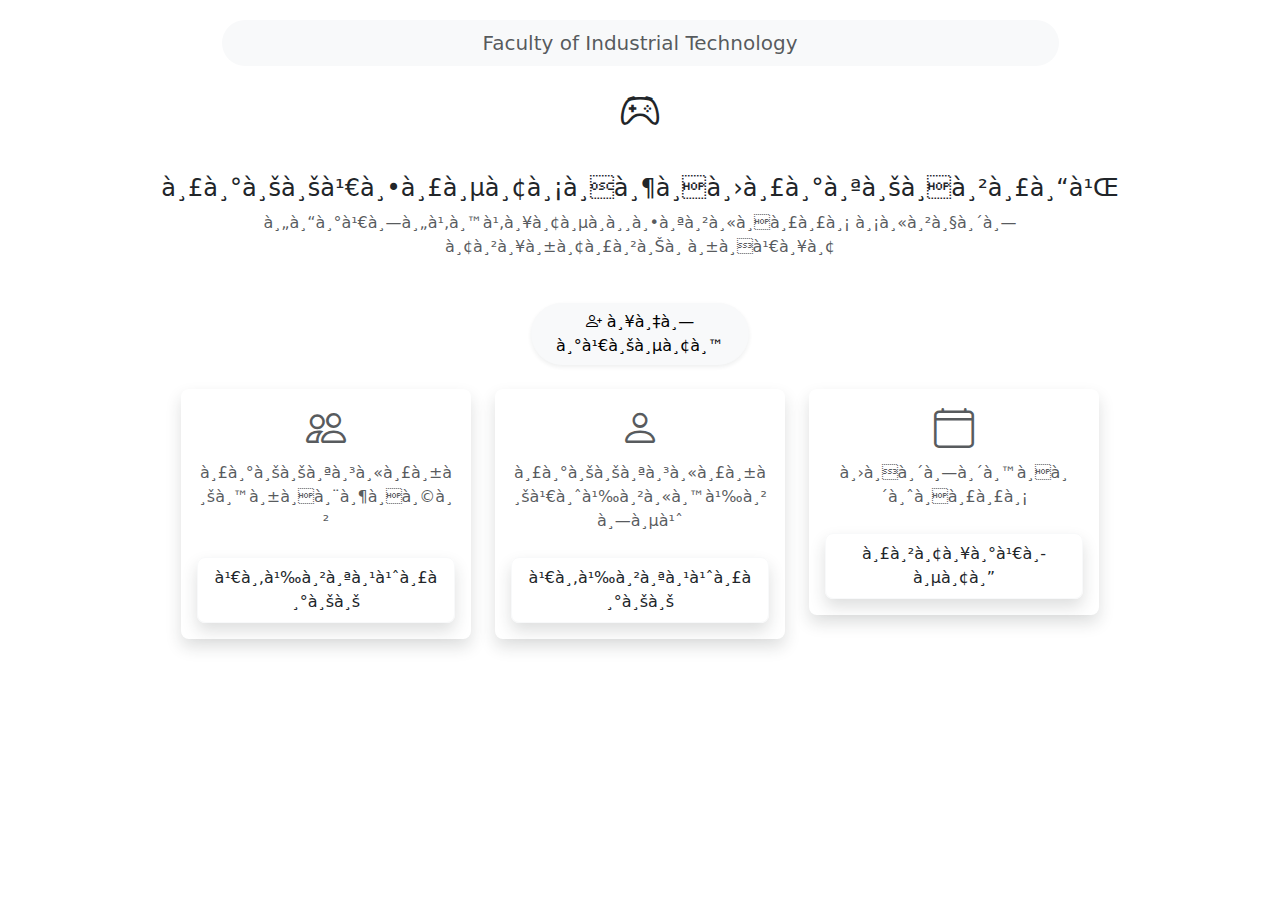
<file: index.html>
<!DOCTYPE html>
<html lang="en">

<head>
  <title>ระบบฝึกประสบการณ์วิชาชีพและสหกิจ</title>
  <!-- <meta charset="utf-8"> -->
  <meta name="viewport" content="width=device-width, initial-scale=1">
  <link href="https://cdn.jsdelivr.net/npm/bootstrap@5.2.3/dist/css/bootstrap.min.css" rel="stylesheet">
  <link rel="stylesheet" href="css/bootstrap.min.css">
  <link rel="stylesheet" href="css/custom.css">
  <link rel="stylesheet" href="https://cdn.jsdelivr.net/npm/bootstrap-icons@1.5.0/font/bootstrap-icons.css">
  <script src="https://cdn.jsdelivr.net/npm/bootstrap@5.2.3/dist/js/bootstrap.bundle.min.js"></script>
</head>

<body>
  

<div class="container py-1">
  <header>
    <nav class="navbar navbar-light bg-light justify-content-center mt-3 align-items-center mx-auto rounded-pill col-9">
    <div class="container justify-content-center text-center">
      <span class="fs-0 text-muted lead"> Faculty of Industrial Technology</span>
    </div>
  </nav>
  
  <div class="container d-flex justify-content-center mt-3 d-flex align-items-center mx-auto mb-2">
    <!-- <img src="../image/A2.png" width="90" height="90" alt=""></img> -->
    <p class="bi-controller fs-1"></p>
  </div>  
    <div class="pricing-header p-2 pb-md-4 mx-auto text-center">
      <h4 class="display-7 fw-normal">ระบบเตรียมฝึกประสบการณ์</h4>
      <p class="fs-7 text-muted">คณะเทคโนโลยีอุตสาหกรรม มหาวิทยาลัยราชภัฏเลย</p>
    </div>
  </header>
</div>

  <div class="row row-cols-1 row-cols-md-5 px-5 text-center justify-content-center border-1">
    <div class="col mb-2">
        <a type="button" class="btn btn-light rounded-pill w-100 shadow-sm" href="SignUp.html"><i class="bi-person-plus"></i> ลงทะเบียน</a>
    </div>
  </div>

  <main>
    <div class="row row-cols-1 row-cols-md-4 px-4 mb-2 mt-3 text-center justify-content-center">
      <div class="col">
        <div class="card mb-4 rounded-3 shadow border-0" >
          <!-- <div class="card-header opacity-50">
          </div> -->
          <div class="card-body">
              <h1 type="button" class="bi-people fs-1 text-muted border-2 border-white " data-bs-toggle="modal" data-bs-target="#staticBackdrop"></h1> 
            <ul class="list-unstyled mb-4">
              <li class="text-muted">ระบบสำหรับนักศึกษา</li>
            </ul>
            <button type="button" class="w-100 btn btn-lg btn-outline-dark border-light btn shadow fs-6" data-bs-toggle="modal" data-bs-target="#staticBackdrop">เข้าสู่ระบบ</button>
            <div class="modal fade mt-5" id="staticBackdrop" data-bs-backdrop="static" data-bs-keyboard="false" tabindex="-1" aria-labelledby="staticBackdropLabel" aria-hidden="true">
              <div class="modal-dialog">
                <div class="modal-content">
                  <div class="modal-header">
                    <p class="modal-title fs-7" id="staticBackdropLabel">ระบบเตรียมฝึกประสบการณ์ สำหรับนักศึกษา</p>
                    <button type="button" class="btn-close" data-bs-dismiss="modal" aria-label="Close"></button>
                  </div>
                  <div class="modal-body ms-5 me-5">
                    <main class="form-signin w-100 m-auto">
                      <form class="text-center">
                        <!-- <img class="mb-4" src="image/A2.png" alt="" width="70" height="70"> -->
                        <i class="bi-box-seam fs-1"></i>
                        <p class="h3 mb-3 fw-normal fs-5">Please sign in</p>
                    
                        <div class="form-floating">
                          <input type="email" class="form-control" id="floatingInput" placeholder="name@example.com">
                          <label for="floatingInput">Email address</label>
                        </div>
                        <div class="form-floating">
                          <input type="password" class="form-control" id="floatingPassword" placeholder="Password">
                          <label for="floatingPassword">Password</label>
                        </div>

                        <div class="checkbox mb-3">
                          <label>
                            <input type="checkbox" value="remember-me"> Remember me
                          </label>
                        </div>
                      <a type="submit" class="w-100 btn btn-lg btn-danger fs-6" href="StudentUI.html">
                         Sign in
                      </a>
                      <p class="mt-5 mb-3 text-muted"></p>
                      </form>
                    </main>
                  </div>
                </div>
              </div>
            </div>
          </div>
        </div>
      </div>
      <div class="col">
        <div class="card mb-4 rounded-3 shadow border-0" >
          <div class="card-body">
            <h1 class="bi-person text-muted"></h1>
            <ul class="list-unstyled mb-4 text-muted">
              <li>ระบบสำหรับเจ้าหน้าที่</li>
            </ul>
            <button type="button" class="w-100 btn btn-lg btn-outline-dark border-light shadow fs-6" data-bs-toggle="modal" data-bs-target="#staticBackdrop2">เข้าสู่ระบบ</button>
            <div class="modal fade mt-5" id="staticBackdrop2" data-bs-backdrop="static" data-bs-keyboard="false" tabindex="-1" aria-labelledby="staticBackdropLabel" aria-hidden="true">
              <div class="modal-dialog">
                <div class="modal-content">
                  <div class="modal-header">
                    <p class="modal-title fs-7" id="staticBackdropLabel">ระบบเตรียมฝึกประสบการณ์ สำหรับเจ้าหน้าที่</p>
                    <button type="button" class="btn-close" data-bs-dismiss="modal" aria-label="Close"></button>
                  </div>
                  <div class="modal-body ms-5 me-5">
                    <main class="form-signin w-100 m-auto">
                      <form class="text-center">
                        <!-- <img class="mb-4" src="image/A2.png" alt="" width="70" height="70">-->
                        <i class="bi-box-seam fs-1"></i>
                        <p class="h3 mb-3 fw-normal fs-5">Please sign in</p>
                    
                        <div class="form-floating">
                          <input type="email" class="form-control" id="floatingInput" placeholder="name@example.com">
                          <label for="floatingInput">Email address</label>
                        </div>
                        <div class="form-floating">
                          <input type="password" class="form-control" id="floatingPassword" placeholder="Password">
                          <label for="floatingPassword">Password</label>
                        </div>
                    
                        <div class="checkbox mb-3">
                          <label>
                            <input type="checkbox" value="remember-me"> Remember me
                          </label>
                        </div>
                        <a type="submit" class="w-100 btn btn-lg btn-success fs-6" href="Admin.html">
                          Sign in
                       </a>
                        <p class="mt-5 mb-3 text-muted"></p>
                      </form>
                    </main>
                  </div>
                </div>
              </div>
            </div>
          </div>
        </div>
      </div>
      <div class="col ">
        <div class="card mb-4 rounded-3 shadow border-0">
          <!-- <div class="card-header">
          </div> -->
          <div class="card-body">
            <h1 class="bi-calendar4 text-muted"></h1>
            <ul class="list-unstyled mb-4 text-muted">
              <li>ปฏิทินกิจกรรม</li>
            </ul>
            <button type="button" class="w-100 btn btn-lg btn-outline-dark border-light shadow fs-6" data-bs-toggle="modal" data-bs-target="#staticBackdrop3">รายละเอียด</button>
            <div class="modal fade mt-5" id="staticBackdrop3" data-bs-backdrop="static" data-bs-keyboard="false" tabindex="-1" aria-labelledby="staticBackdropLabel" aria-hidden="true">
              <div class="modal-dialog">
                <div class="modal-content">
                  <div class="modal-header">
                    <h5 class="modal-title" id="staticBackdropLabel">ระบบเตรียมฝึกประสบการณ์ สำหรับเจ้าหน้าที่</h5>
                    <button type="button" class="btn-close" data-bs-dismiss="modal" aria-label="Close"></button>
                  </div>
                  <div class="modal-body">
                    <div id="calendar"></div>
                  </div>
                </div>
              </div>
            </div>
          </div>
        </div>
      </div>
    </div>
  </main>
</div>

  <script src="https://cdn.jsdelivr.net/npm/bootstrap@5.0.2/dist/js/bootstrap.bundle.min.js"></script>
  <script src="css/bootstrap.min.css"></script>
</body>

</html>
</file>
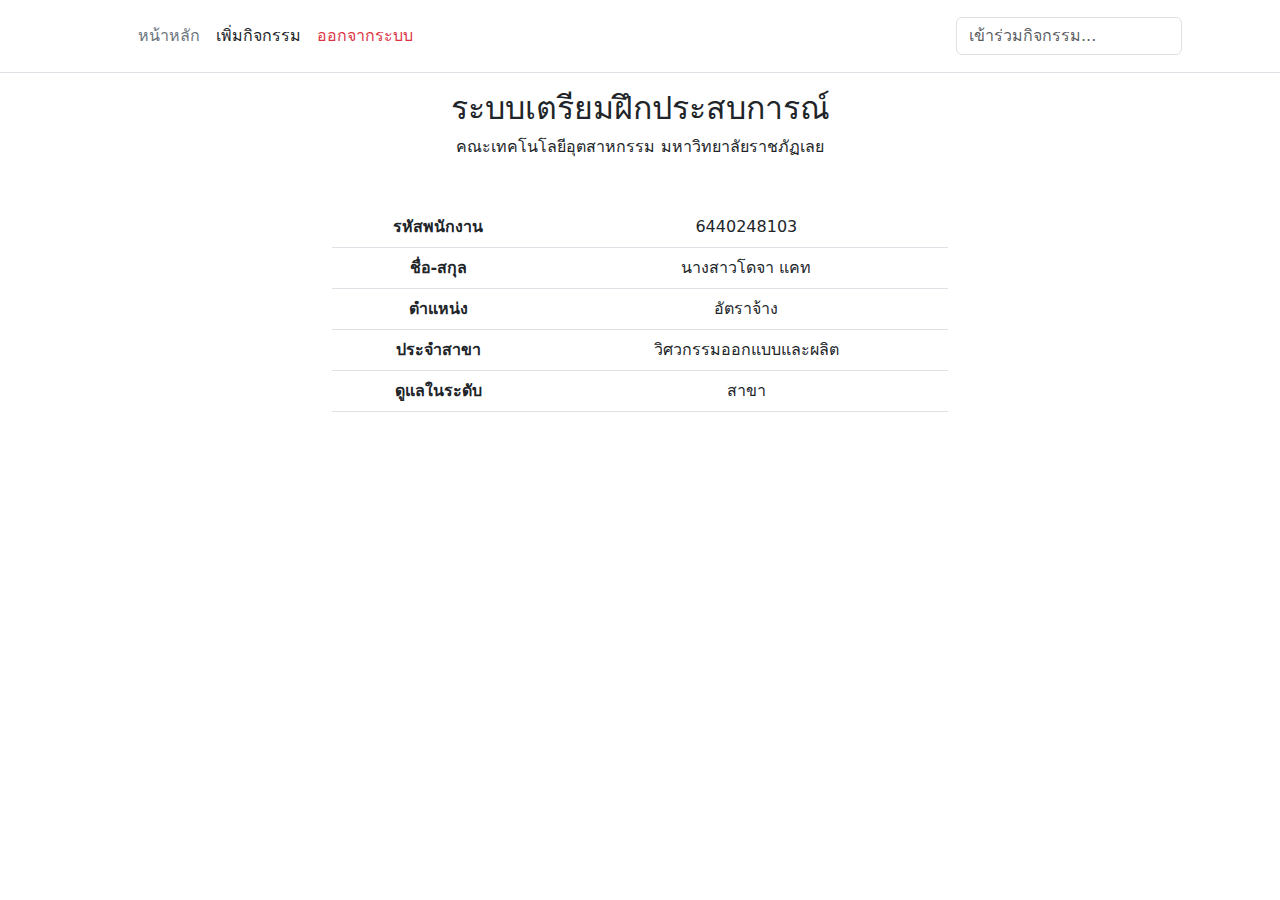
<file: Admin.html>
<!DOCTYPE html>
<html lang="en">
<head>
    <meta charset="UTF-8">
    <meta http-equiv="X-UA-Compatible" content="IE=edge">
    <meta name="viewport" content="width=device-width, initial-scale=1.0">
    <title>Document</title>
    <link rel="stylesheet" href="css/bootstrap.min.css">
</head>
<body>
  <header class="p-3 mb-3 border-bottom">
    <div class="container">
      <div class="d-flex flex-wrap align-items-center justify-content-center justify-content-lg-start">
        <a href="/" class="d-flex align-items-center mb-2 mb-lg-0 text-dark text-decoration-none">
          <svg class="bi me-2" width="40" height="32" role="img" aria-label="Bootstrap"><use xlink:href="#bootstrap"></use></svg>
        </a>

        <ul class="nav col-12 col-lg-auto me-lg-auto mb-2 justify-content-center mb-md-0">
          <!-- <li><img src="image/A2.png" width="40" height="40" alt=""></li> -->
          <li><a href="#" class="nav-link px-2 link-secondary">หน้าหลัก</a></li>
          <li><a href="EventAdmin.html" class="nav-link px-2 link-dark">เพิ่มกิจกรรม</a></li>
          <li><a href="index.html" class="nav-link px-2 link-danger">ออกจากระบบ</a></li>
        </ul>

        <form class="col-12 col-lg-auto mb-3 mb-lg-0 me-lg-3" role="search">
          <input type="search" class="form-control" placeholder="เข้าร่วมกิจกรรม..." aria-label="Search">
        </form>
        
      </div>
    </div>
  </header>
    <div class="container mt-3 column col-md-6 col-lg-6 text-center">
        <h2>ระบบเตรียมฝึกประสบการณ์</h2>
        <p>คณะเทคโนโลยีอุตสาหกรรม มหาวิทยาลัยราชภัฏเลย</p>            
        <table class="table table-hover gy-5 mt-5">
          <tbody>
            <tr >
              <th>รหัสพนักงาน</th>
              <td>6440248103</td>
            </tr>
            <tr>
              <th>ชื่อ-สกุล</th>
              <td>นางสาวโดจา แคท</td>
            </tr>
            <tr>
              <th>ตำแหน่ง</th>
              <td>อัตราจ้าง</td>
            </tr>
            <tr>
              <th>ประจำสาขา</th>
              <td>วิศวกรรมออกแบบและผลิต</td>
            </tr>
            <tr>
              <th>ดูแลในระดับ</th>
              <td>สาขา</td>
            </tr>
          </tbody>
        </table>
      </div>
</body>
</html>
</file>
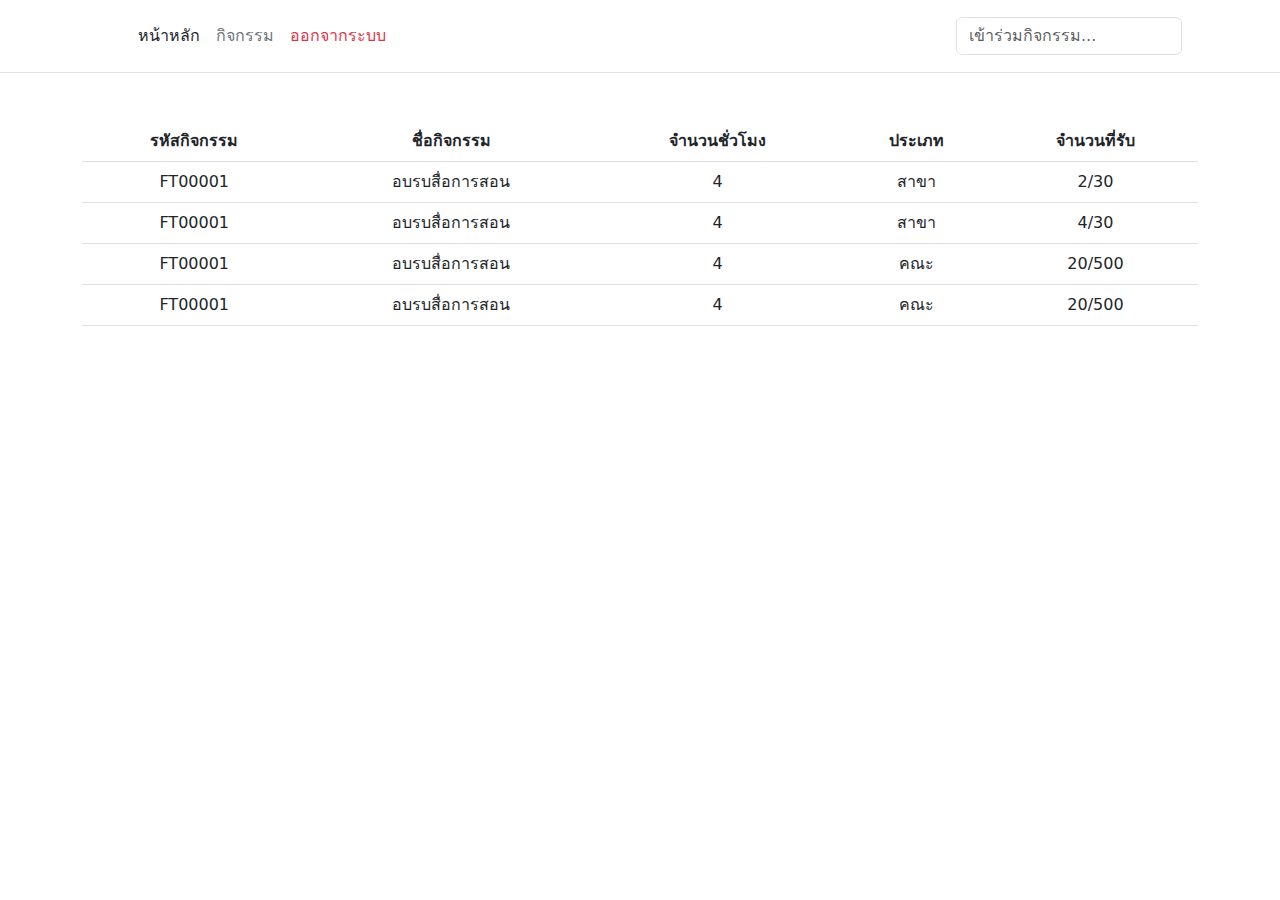
<file: event.html>
<!DOCTYPE html>
<html lang="en">
<head>
    <meta charset="UTF-8">
    <meta http-equiv="X-UA-Compatible" content="IE=edge">
    <meta name="viewport" content="width=device-width, initial-scale=1.0">
    <title>Document</title>
    <link rel="stylesheet" href="css/bootstrap.min.css">
</head>
<body>
    <header class="p-3 mb-3 border-bottom">
        <div class="container">
          <div class="d-flex flex-wrap align-items-center justify-content-center justify-content-lg-start">
            <a href="/" class="d-flex align-items-center mb-2 mb-lg-0 text-dark text-decoration-none">
              <svg class="bi me-2" width="40" height="32" role="img" aria-label="Bootstrap"><use xlink:href="#bootstrap"></use></svg>
            </a>
    
            <ul class="nav col-12 col-lg-auto me-lg-auto mb-2 justify-content-center mb-md-0">
              <!-- <li><img src="image/A2.png" width="40" height="40" alt=""></li> -->
              <li><a href="StudentUI.html" class="nav-link px-2 link-dark">หน้าหลัก</a></li>
              <li><a href="#" class="nav-link px-2 link-secondary">กิจกรรม</a></li>
              <li><a href="index.html" class="nav-link px-2 link-danger">ออกจากระบบ</a></li>
            </ul>
    
            <form class="col-12 col-lg-auto mb-3 mb-lg-0 me-lg-3" role="search">
              <input type="search" class="form-control" placeholder="เข้าร่วมกิจกรรม..." aria-label="Search">
            </form>
          </div>
        </div>
      </header>
      <div class="container mt-3 column col-md-6 col-lg-12 text-center">           
        <table class="table table-hover gy-5 mt-5">
            <th>รหัสกิจกรรม</th>
            <th>ชื่อกิจกรรม</th>
            <th>จำนวนชั่วโมง</th>
            <th>ประเภท</th>
            <th>จำนวนที่รับ</th>
          <tbody>
            <tr>
              <td>FT00001</td>
              <td>อบรบสื่อการสอน</td>
              <td>4</td>
              <td>สาขา</td>
              <td>2/30</td>
            </tr>
            <tr >
              <td>FT00001</td>
              <td>อบรบสื่อการสอน</td>
              <td>4</td>
              <td>สาขา</td>
              <td>4/30</td>
            </tr>
            <tr >
              <td>FT00001</td>
              <td>อบรบสื่อการสอน</td>
              <td>4</td>
              <td>คณะ</td>
              <td>20/500</td>
            </tr>
            <tr>
              <td>FT00001</td>
              <td>อบรบสื่อการสอน</td>
              <td>4</td>
              <td>คณะ</td>
              <td>20/500</td>
            </tr>
          </tbody>
        </table>
      </div>
</body>
</html>
</file>
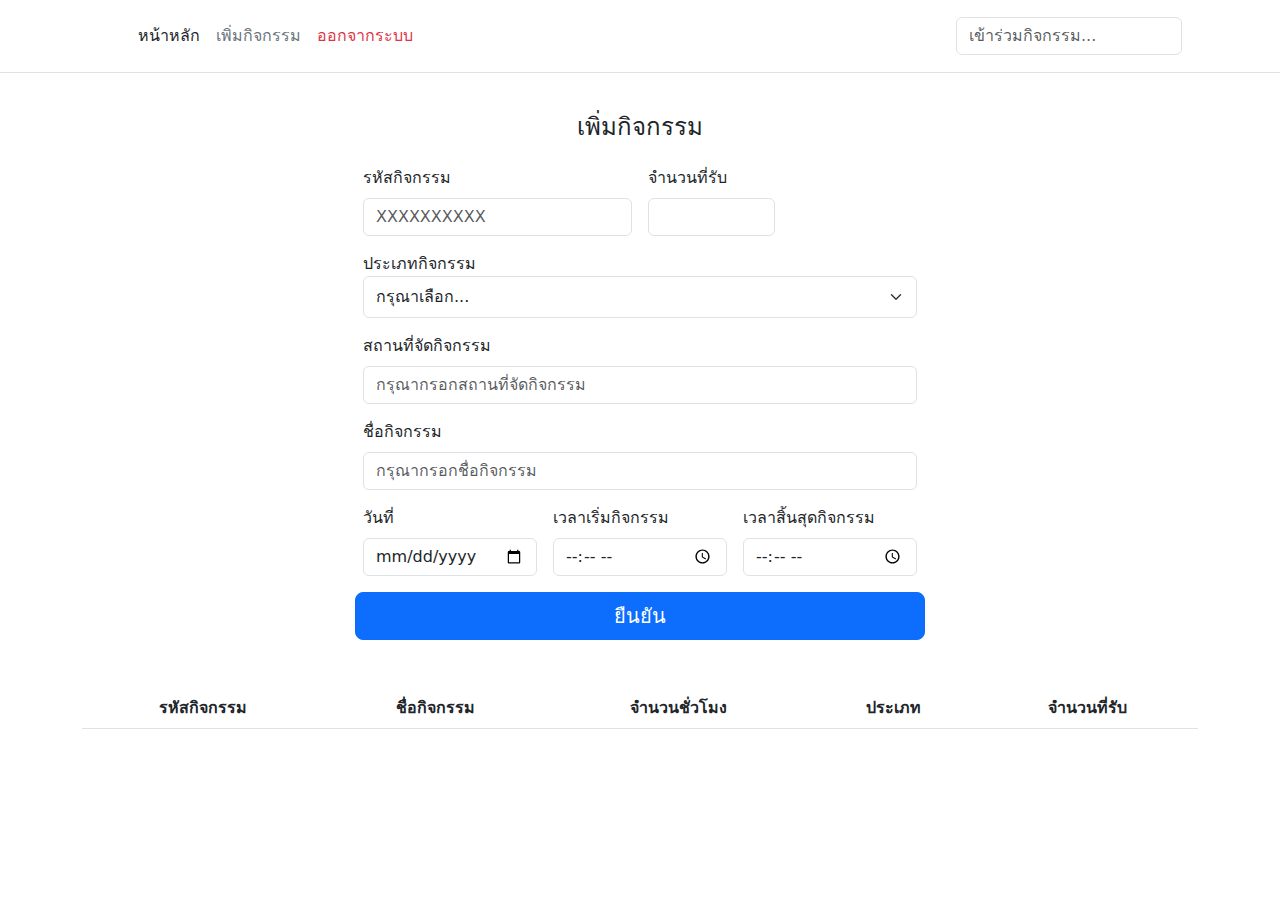
<file: EventAdmin.html>
<!DOCTYPE html>
<html lang="en">

<head>
    <meta charset="UTF-8">
    <meta http-equiv="X-UA-Compatible" content="IE=edge">
    <meta name="viewport" content="width=device-width, initial-scale=1.0">
    <title>Document</title>
    <link rel="stylesheet" href="css/bootstrap.min.css">
</head>

<body>
    <header class="p-3 mb-3 border-bottom">
        <div class="container">
            <div class="d-flex flex-wrap align-items-center justify-content-center justify-content-lg-start">
                <a href="/" class="d-flex align-items-center mb-2 mb-lg-0 text-dark text-decoration-none">
                    <svg class="bi me-2" width="40" height="32" role="img" aria-label="Bootstrap">
                        <use xlink:href="#bootstrap"></use>
                    </svg>
                </a>

                <ul class="nav col-12 col-lg-auto me-lg-auto mb-2 justify-content-center mb-md-0">
                    <!-- <li><img src="image/A2.png" width="40" height="40" alt=""></li> -->
                    <li><a href="Admin.html" class="nav-link px-2 link-dark">หน้าหลัก</a></li>
                    <li><a href="#" class="nav-link px-2 link-secondary">เพิ่มกิจกรรม</a></li>
                    <li><a href="index.html" class="nav-link px-2 link-danger">ออกจากระบบ</a></li>
                </ul>

                <form class="col-12 col-lg-auto mb-3 mb-lg-0 me-lg-3" role="search">
                    <input type="search" class="form-control" placeholder="เข้าร่วมกิจกรรม..." aria-label="Search">
                </form>
            </div>
        </div>
    </header>

    <main>
        <div class="container">
            <main>
                <div class="row g-2">
                    <div class="col-md-3"></div>
                    <div class="col-md-6 col-lg-6">
                        <div>
                            <a href="index.html">
                                <h3 class="bi-x-lg text-danger" type="button"></h3>
                            </a>
                        </div>
                        <h4 class=" py-3 text-center"><i class="bi-person-plus"> </i> เพิ่มกิจกรรม</h4>
                        <form class="needs-validation" novalidate="">
                            <div class="row g-3">
                                
                                <div class="col-6">
                                    <label for="EventID" class="form-label">รหัสกิจกรรม</label>
                                    <input type="text" class="form-control" id="EventID" maxLength="10" placeholder="XXXXXXXXXX" required="">
                                    <div class="invalid-feedback">
                                        Please enter your shipping Student ID.
                                    </div>
                                </div>

                                <div class="col-3">
                                    <label for="people" class="form-label">จำนวนที่รับ</label>
                                    <input type="number" class="form-control" id="people" maxLength="4">
                                    <div class="invalid-feedback">
                                        Please enter your shipping address.
                                    </div>
                                </div>

                                <div class="col-12">
                                    <label for="typing">ประเภทกิจกรรม</label>
                                    <select class="form-control form-control-lg form-select" name="typing" id="typing"
                                        onchange="ChangecatList()" required>
                                        <option value="">กรุณาเลือก... </option>
                                        <option value="สาขา">สาขา</option>
                                        <option value="คณะ">คณะ</option>
                                    </select>
                                    <div class="invalid-feedback">
                                        Please provide a type.
                                    </div>
                                </div>

                                <div class="col-sm-12">
                                    <label for="EPlace" class="form-label">สถานที่จัดกิจกรรม</label>
                                    <input type="text" class="form-control" id="EPlace" placeholder="กรุณากรอกสถานที่จัดกิจกรรม"
                                        required="">
                                    <div class="invalid-feedback">
                                        Valid first name is required.
                                    </div>
                                </div>

                                <div class="col-sm-12">
                                    <label for="EName" class="form-label">ชื่อกิจกรรม</label>
                                    <input type="text" class="form-control" id="EName" placeholder="กรุณากรอกชื่อกิจกรรม"
                                        required="">
                                    <div class="invalid-feedback">
                                        Valid first name is required.
                                    </div>
                                </div>
    
                                <div class="col-sm-4">
                                    <label for="dat" class="form-label">วันที่</label>
                                    <input type="date" class="form-control" id="dat" 
                                        required="">
                                    <div class="invalid-feedback">
                                        Valid first name is required.
                                    </div>
                                </div>
    
                                <div class="col-sm-4">
                                    <label for="TimeStart" class="form-label">เวลาเริ่มกิจกรรม</label>
                                    <input type="time" class="form-control" id="TimeStart" 
                                        required="">
                                    <div class="invalid-feedback">
                                        Valid first name is required.
                                    </div>
                                </div>
    
                                <div class="col-sm-4">
                                    <label for="IimeEnd" class="form-label">เวลาสิ้นสุดกิจกรรม</label>
                                    <input type="time" class="form-control" id="IimeEnd" 
                                        required="">
                                    <div class="invalid-feedback">
                                        Valid first name is required.
                                    </div>
                                </div>
    
                                <a class="w-100 btn btn-primary btn-lg" id="AddData" onclick="AddRow()">ยืนยัน</a>
                            </div>
                        </form>
                    </div>
                </div>
            </main>
        </div>
        </main>

    </main>
    <div class="container mt-3 column col-md-6 col-lg-12 text-center">
        
        <div id="demo"></div>
    </div>
        <script>
            let demo = document.getElementById("demo");
            const person = [
                
            ];
            let table = `
            <table class="table table-hover gy-5 mt-5" id = "momo">
                <div class="container mt-3 column col-md-6 col-lg-12 text-center">
            <thead>
                <th>รหัสกิจกรรม</th>
                <th>ชื่อกิจกรรม</th>
                <th>จำนวนชั่วโมง</th>
                <th>ประเภท</th>
                <th>จำนวนที่รับ</th>
            </thead>
                <tbody>`;


            for (let i = 0; i < person.length; i++) {
                table += `<tr>
                        <td>${person[i].EventID}</td>
                        <td>${person[i].EName}</td>
                        <td>${person[i].hour}</td>
                        <td>${person[i].typing}</td>
                        <td>${person[i].people}</td>
                        <br>
                    </tr>`;
            }
            table += `   </tbody>
            </table>
            `;

            demo.innerHTML = table;
            // let button = document.getElementById("AddData");
            // let button = document.createElement("button"); //สร้าง element <button></button>
            // button.innerHTML = 'add'; // ใส่ข้อความใน button
            function AddRow() { //กำหนดให้เรียกทำงาน เมื่อมีการกดปุ่ม add

                let demo0 = document.createElement('tr'); //เนื่องจากโค้ดไม่ทำการขึ้นบรรทัดใหม่เมื่อทำการเรียก ใช้ ID momo เลยเพิ่มตัวแปรมาขึ้นบรรทัดใหม่ซ้ะเลย 
                let demo1 = document.createElement('td'); //สร้างตัวแปรมาเก็บค่า โดย create ลักษณะตัวแปรที่จะเก็บเป็น td ()
                let demo2 = document.createElement('td');
                let demo3 = document.createElement('td');
                let demo4 = document.createElement('td');
                let demo5 = document.createElement('td');
                let demo6 = document.createElement('td');
                let IdValue = document.getElementById('EventID').value; //สร้างตัวแปรใหม่มาเก็บข้อมูลในส่วนของ input ที่มี id = "pid"
                let NameValue = document.getElementById('EName').value;
                let hourValue = document.getElementById('hour').value;
                let typingValue = document.getElementById('typing').value;
                let peopleValue = document.getElementById('people').value;

                let IDnode = document.createTextNode(IdValue); //นำตัวแปรที่เก็บค่าเมื่อกี้มาสร้าง text และเก็บไว้ในตัวแปร Node 
                let NameNode = document.createTextNode(NameValue);
                let hournode = document.createTextNode(hourValue);
                let typingnode = document.createTextNode(typingValue);
                let peoplenode = document.createTextNode(peopleValue);

                demo1.appendChild(IDnode);  //นำตัวข้อมูลที่เก็บค่า input ที่ทำการเอาค่าไปเก็บไว้ใน IDnode มาผนวกรวมกับ demo1 ที่ได้ทำการสร้างลักษณะของข้อมูลไว้ก่อนหน้านี้
                demo2.appendChild(NameNode);
                demo3.appendChild(hournode);
                demo4.appendChild(typingnode);
                demo5.appendChild(peoplenode);

                document.getElementById('momo').appendChild(demo0);
                document.getElementById('momo').appendChild(demo1); //ทำการเรียกใช้ Element ที่มี ID = "momo" มาผนวกกับตัว demo1 ที่มีการผนวกไปแล้วก่อนหน้า เพื่อให้ข้อมูลที่ input ไปแสดงในส่วนตาราง
                document.getElementById('momo').appendChild(demo2);
                document.getElementById('momo').appendChild(demo3);
                document.getElementById('momo').appendChild(demo4);
                document.getElementById('momo').appendChild(demo5);



                let node = document.createElement('li'); //สร้าง li element 

                document.getElementById('EventID').value = ''
                document.getElementById('EName').value = ''
                document.getElementById('hour').value = ''
                document.getElementById('typing').value = ''
                document.getElementById('people').value = ''
            }
            document.getElementsByTagName('body')[0].appendChild(button); //เอาปุ่มใส่เป็น element รูปใน body
        </script>


</body>

</html>
</file>
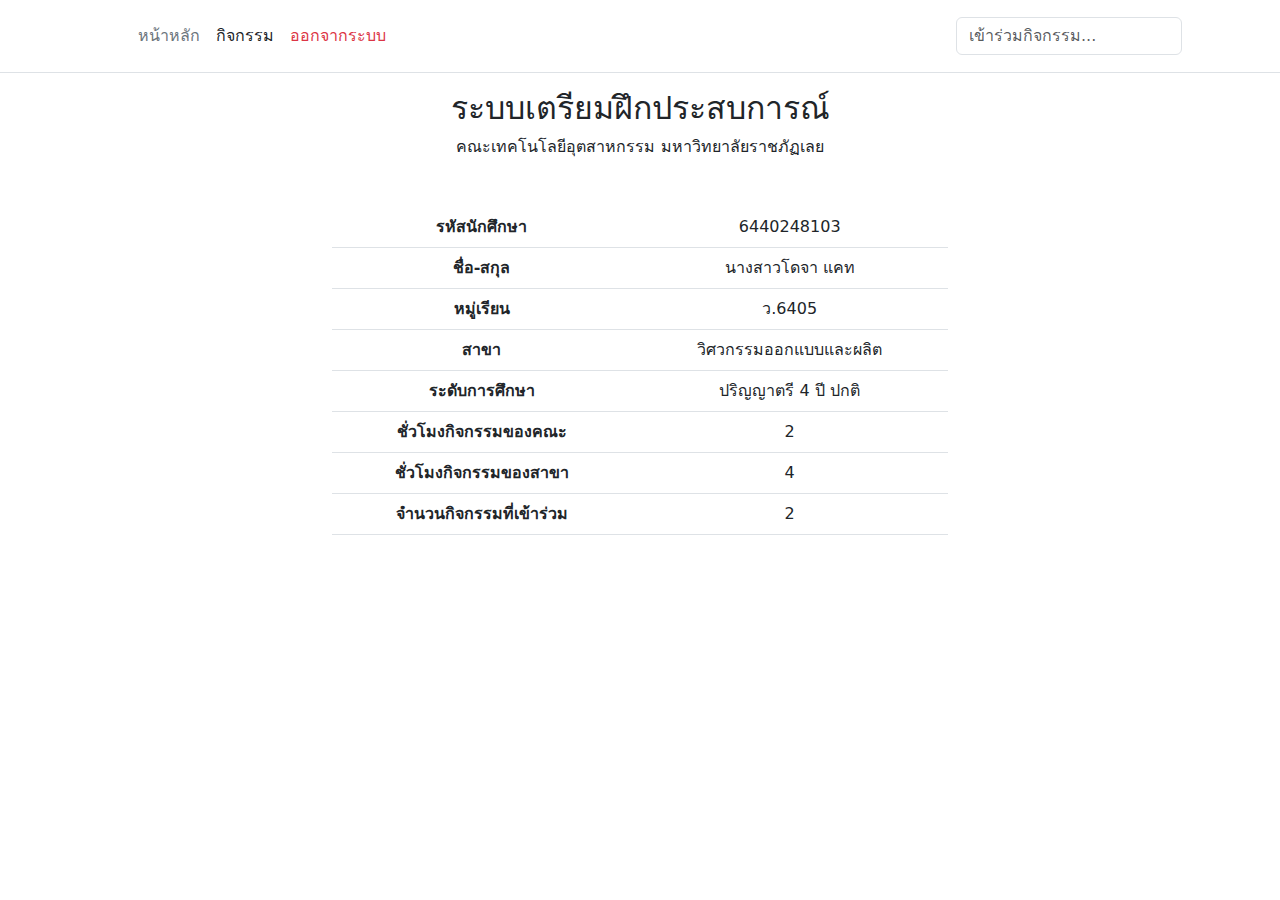
<file: StudentUI.html>
<!DOCTYPE html>
<html lang="en">
<head>
    <meta charset="UTF-8">
    <meta http-equiv="X-UA-Compatible" content="IE=edge">
    <meta name="viewport" content="width=device-width, initial-scale=1.0">
    <title>Document</title>
    <link rel="stylesheet" href="css/bootstrap.min.css">
</head>
<body>
  <header class="p-3 mb-3 border-bottom">
    <div class="container">
      <div class="d-flex flex-wrap align-items-center justify-content-center justify-content-lg-start">
        <a href="/" class="d-flex align-items-center mb-2 mb-lg-0 text-dark text-decoration-none">
          <svg class="bi me-2" width="40" height="32" role="img" aria-label="Bootstrap"><use xlink:href="#bootstrap"></use></svg>
        </a>

        <ul class="nav col-12 col-lg-auto me-lg-auto mb-2 justify-content-center mb-md-0">
          <!-- <li><img src="image/A2.png" width="40" height="40" alt=""></li> -->
          <li><a href="StudentUI.html" class="nav-link px-2 link-secondary">หน้าหลัก</a></li>
          <li><a href="event.html" class="nav-link px-2 link-dark">กิจกรรม</a></li>
          <li><a href="index.html" class="nav-link px-2 link-danger">ออกจากระบบ</a></li>
        </ul>

        <form class="col-12 col-lg-auto mb-3 mb-lg-0 me-lg-3" role="search">
          <input type="search" class="form-control" placeholder="เข้าร่วมกิจกรรม..." aria-label="Search">
        </form>
        
      </div>
    </div>
  </header>
    <div class="container mt-3 column col-md-6 col-lg-6 text-center">
        <h2>ระบบเตรียมฝึกประสบการณ์</h2>
        <p>คณะเทคโนโลยีอุตสาหกรรม มหาวิทยาลัยราชภัฏเลย</p>            
        <table class="table table-hover gy-5 mt-5">
          <tbody>
            <tr >
              <th>รหัสนักศึกษา</th>
              <td>6440248103</td>
            </tr>
            <tr>
              <th>ชื่อ-สกุล</th>
              <td>นางสาวโดจา แคท</td>
            </tr>
            <tr>
              <th>หมู่เรียน</th>
              <td>ว.6405</td>
            </tr>
            <tr>
              <th>สาขา</th>
              <td>วิศวกรรมออกแบบและผลิต</td>
            </tr>
            <tr>
              <th>ระดับการศึกษา</th>
              <td>ปริญญาตรี 4 ปี ปกติ</td>
            </tr>
            <tr>
              <th>ชั่วโมงกิจกรรมของคณะ</th>
              <td>2</td>
            </tr>
            <tr>
              <th>ชั่วโมงกิจกรรมของสาขา</th>
              <td>4</td>
            </tr>
            <tr>
              <th>จำนวนกิจกรรมที่เข้าร่วม</th>
              <td>2</td>
            </tr>
          </tbody>
        </table>
      </div>
</body>
</html>
</file>
<file: css/custom.css>
/* body{
    background: url('../image/Bg5.png') no-repeat center center;
    background-size: cover;
    
} */
/* .card{
    background: url('../image/Card2.png') no-repeat center center;
    background-size: cover;
} */
</file>
